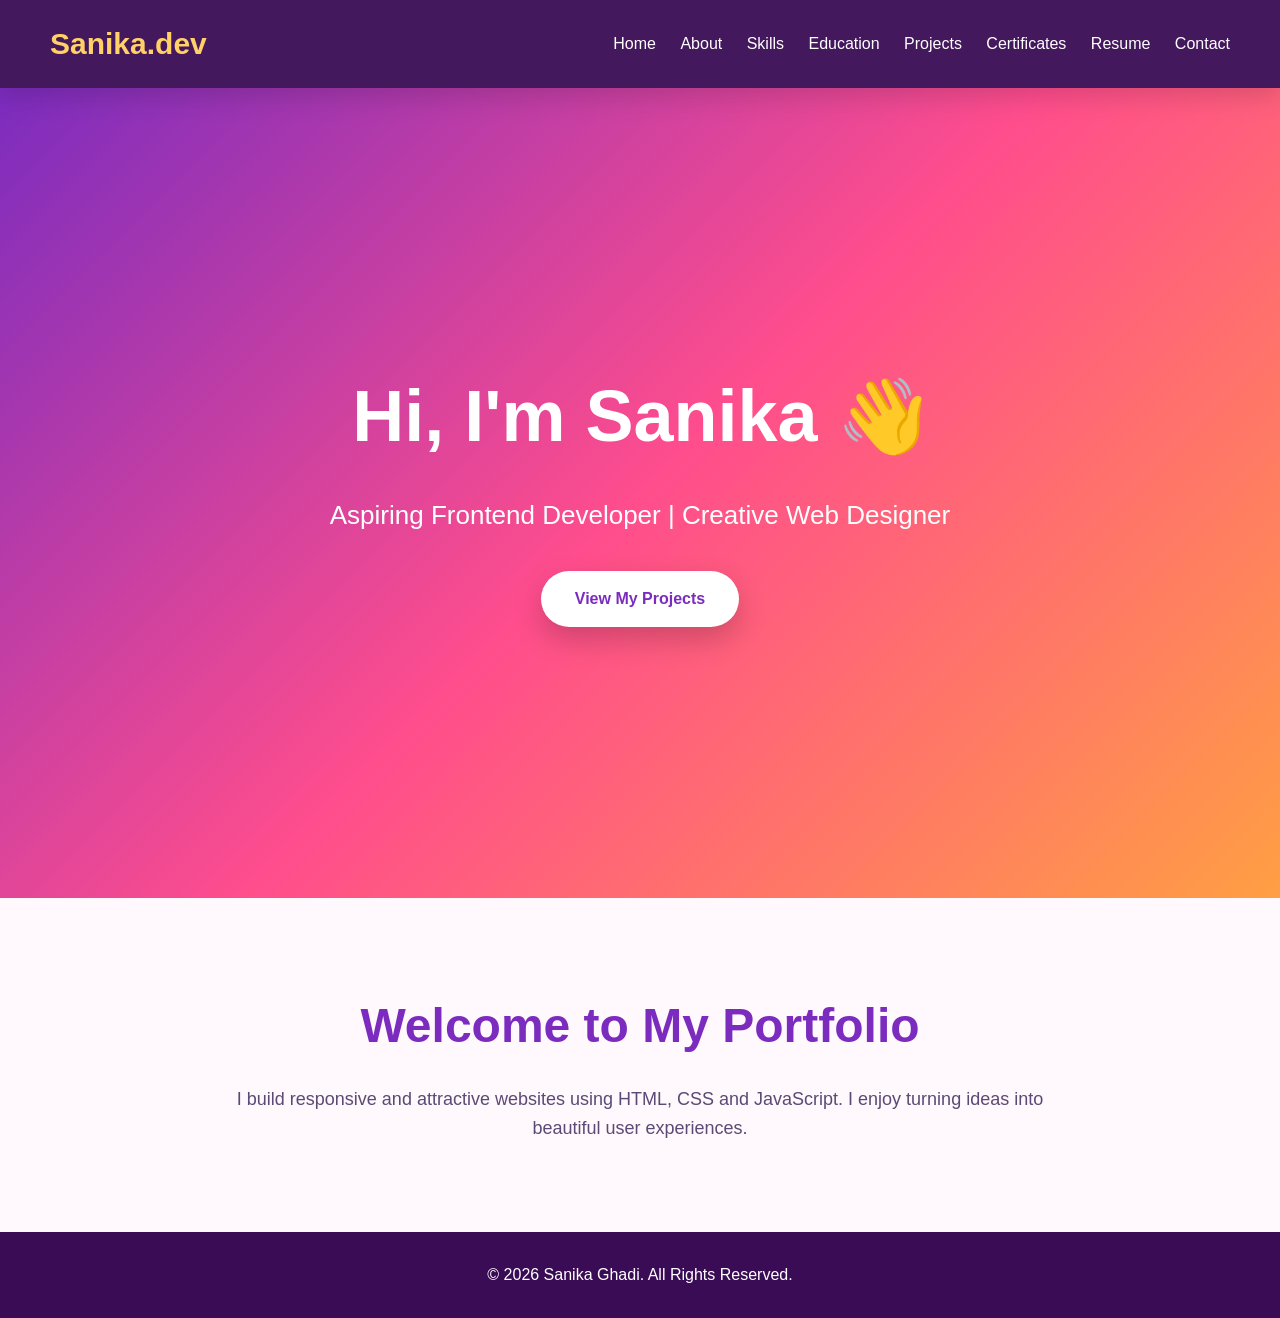
<file: index.html>
<!DOCTYPE html>
<html lang="en">
<head>
  <meta charset="UTF-8">
  <meta name="viewport" content="width=device-width, initial-scale=1.0">
  <title>Sanika Portfolio - Home</title>
  <link rel="stylesheet" href="style.css">
</head>
<body>

<nav>
  <h2>Sanika.dev</h2>
  <div>

    <a href="index.html">Home</a>
    <a href="about.html">About</a>
    <a href="skills.html">Skills</a>
    <a href="education.html">Education</a>
    <a href="projects.html">Projects</a>
    <a href="certificates.html">Certificates</a>
    <a href="resume.html">Resume</a>
    <a href="contact.html">Contact</a>
  </div>
</nav>
 
<header class="hero">
  <h1>Hi, I'm Sanika 👋</h1>
  <p>Aspiring Frontend Developer | Creative Web Designer</p>
  <a href="projects.html" class="btn">View My Projects</a>
</header>

<section class="section">
  <h2>Welcome to My Portfolio</h2>
  <p>
    I build responsive and attractive websites using HTML, CSS and JavaScript.
    I enjoy turning ideas into beautiful user experiences.
  </p>
</section>

<footer>
  <p>© 2026 Sanika Ghadi. All Rights Reserved.</p>
</footer>

<script src="script.js"></script>
</body>
</html>
</file>
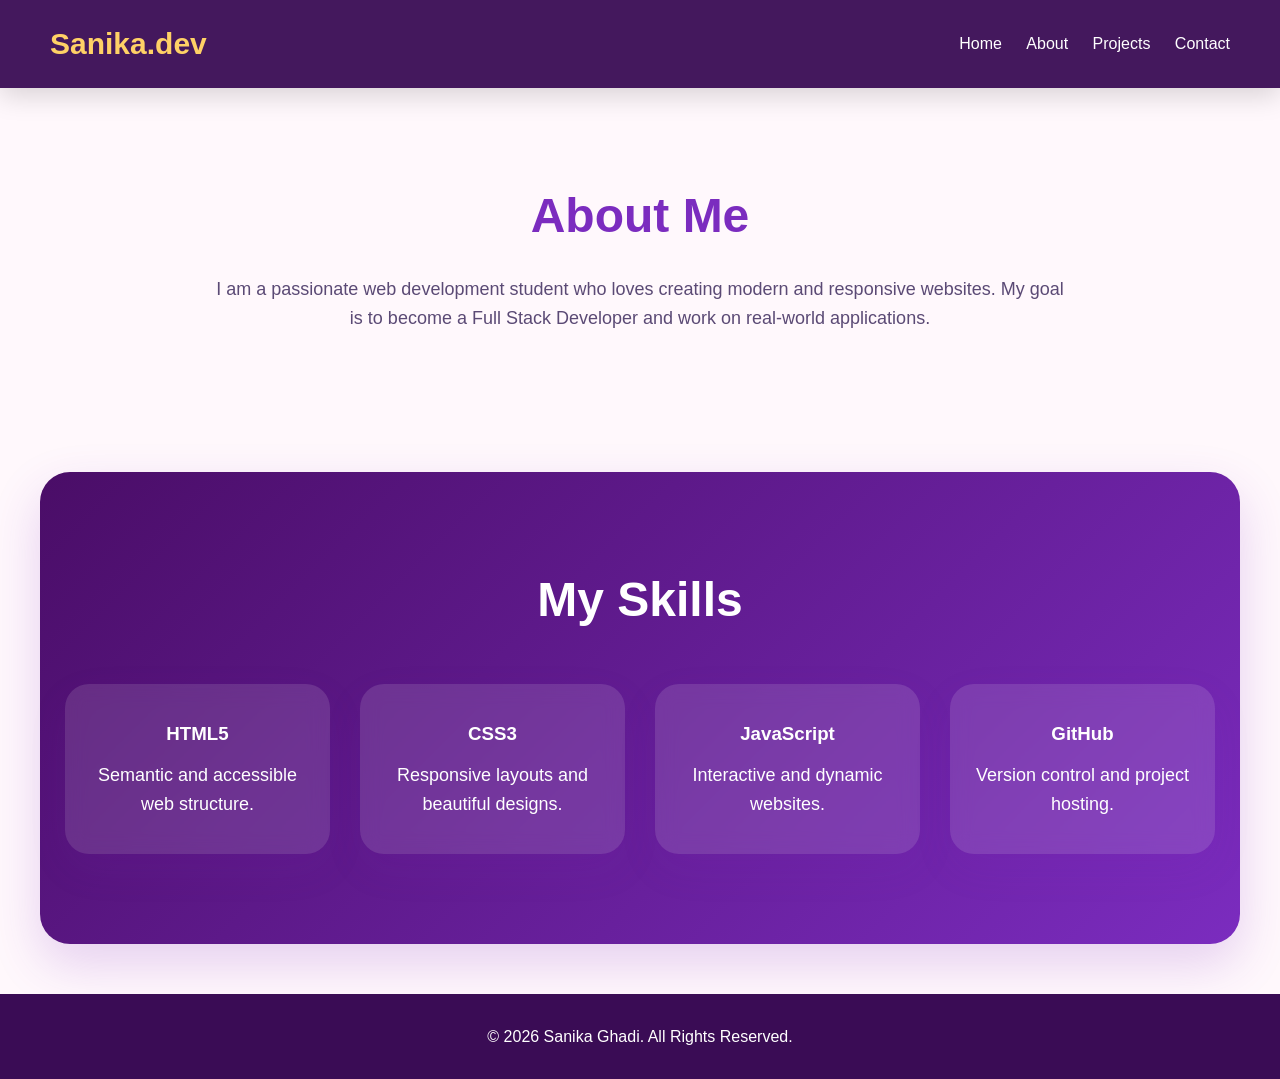
<file: about.html>
<!DOCTYPE html>
<html lang="en">
<head>
  <meta charset="UTF-8">
  <meta name="viewport" content="width=device-width, initial-scale=1.0">
  <title>Sanika Portfolio - About</title>
  <link rel="stylesheet" href="style.css">
</head>
<body>

<nav>
  <h2>Sanika.dev</h2>
  <div>
    <a href="index.html">Home</a>
    <a href="about.html">About</a>
    <a href="projects.html">Projects</a>
    <a href="contact.html">Contact</a>
  </div>
</nav>

<section class="section">
  <h2>About Me</h2>
  <p>
    I am a passionate web development student who loves creating modern and responsive websites.
    My goal is to become a Full Stack Developer and work on real-world applications.
  </p>
</section>

<section class="section dark">
  <h2>My Skills</h2>
  <div class="grid">
    <div class="card"><h3>HTML5</h3><p>Semantic and accessible web structure.</p></div>
    <div class="card"><h3>CSS3</h3><p>Responsive layouts and beautiful designs.</p></div>
    <div class="card"><h3>JavaScript</h3><p>Interactive and dynamic websites.</p></div>
    <div class="card"><h3>GitHub</h3><p>Version control and project hosting.</p></div>
  </div>
</section>

<footer>
  <p>© 2026 Sanika Ghadi. All Rights Reserved.</p>
</footer>

</body>
</html>
</file>
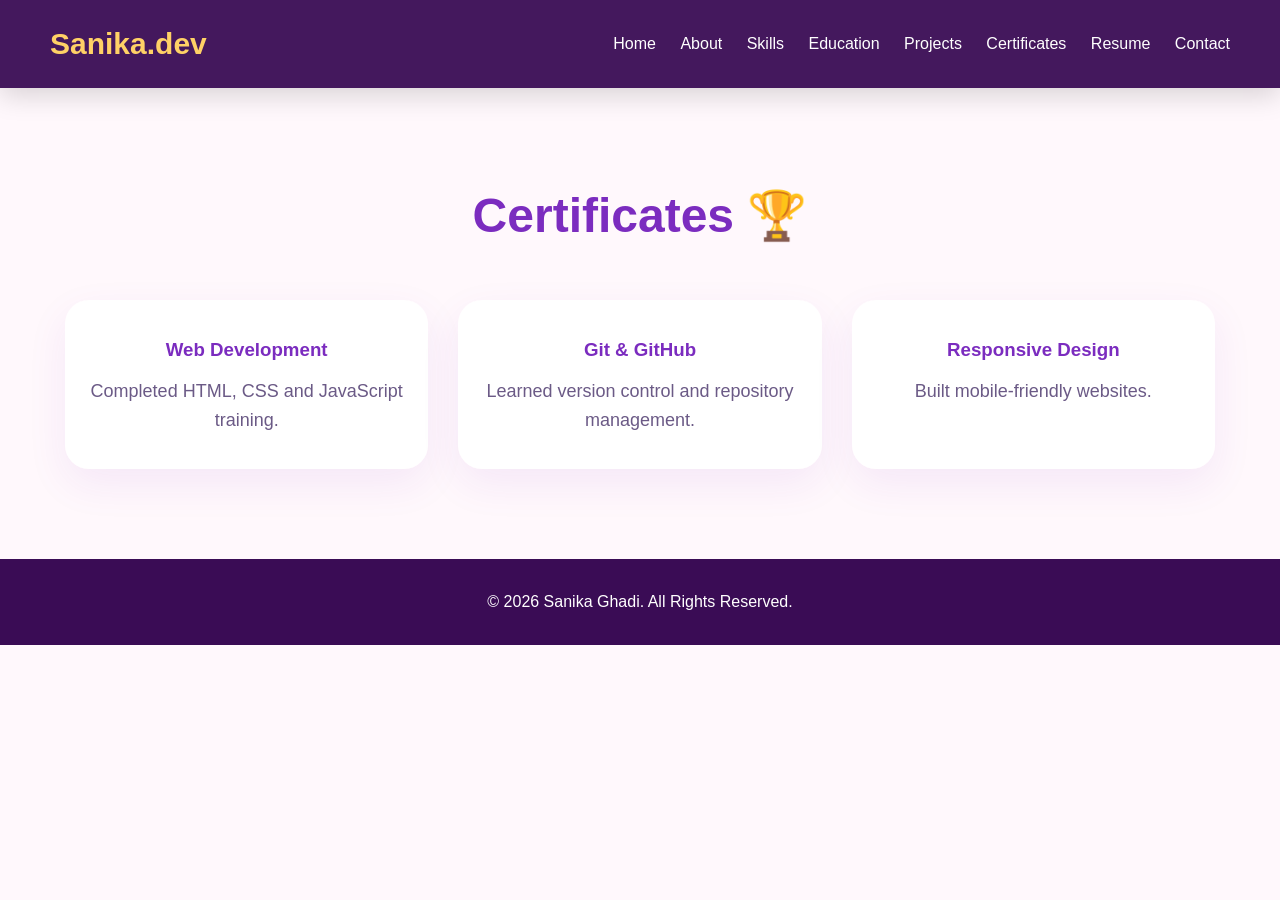
<file: certificates.html>
<!DOCTYPE html>
<html lang="en">
<head>
  <meta charset="UTF-8">
  <meta name="viewport" content="width=device-width, initial-scale=1.0">
  <title>Sanika Portfolio - Certificates</title>
  <link rel="stylesheet" href="style.css">
</head>
<body>

<nav>
  <h2>Sanika.dev</h2>
  <div>
    <a href="index.html">Home</a>
    <a href="about.html">About</a>
    <a href="skills.html">Skills</a>
    <a href="education.html">Education</a>
    <a href="projects.html">Projects</a>
    <a href="certificates.html">Certificates</a>
    <a href="resume.html">Resume</a>
    <a href="contact.html">Contact</a>
  </div>
</nav>

<section class="section">
  <h2>Certificates 🏆</h2>
  <div class="grid">
    <div class="card">
      <h3>Web Development</h3>
      <p>Completed HTML, CSS and JavaScript training.</p>
    </div>

    <div class="card">
      <h3>Git & GitHub</h3>
      <p>Learned version control and repository management.</p>
    </div>

    <div class="card">
      <h3>Responsive Design</h3>
      <p>Built mobile-friendly websites.</p>
    </div>
  </div>
</section>

<footer>
  <p>© 2026 Sanika Ghadi. All Rights Reserved.</p>
</footer>

</body>
</html>
</file>
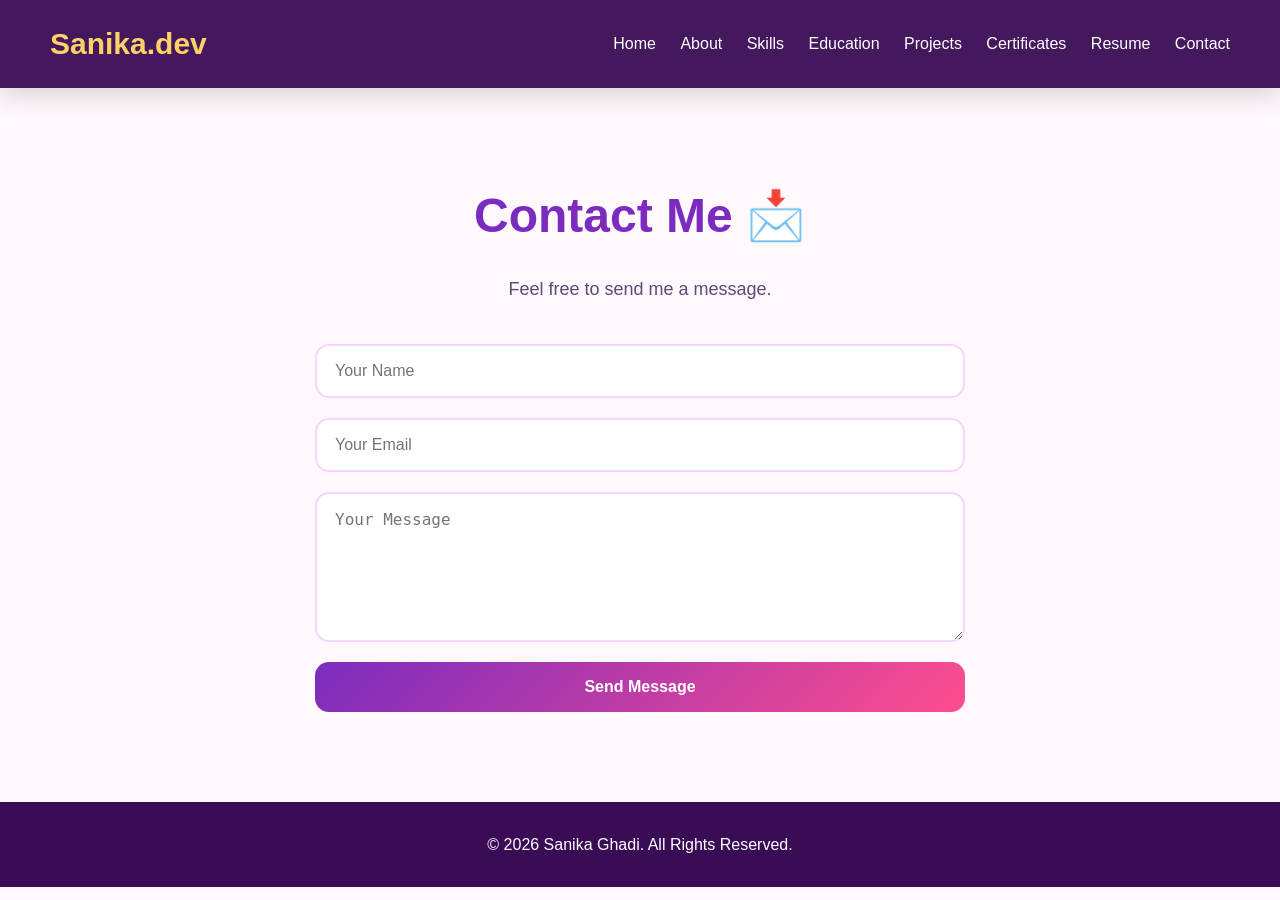
<file: contact.html>
<!DOCTYPE html>
<html lang="en">
<head>
  <meta charset="UTF-8">
  <meta name="viewport" content="width=device-width, initial-scale=1.0">
  <title>Sanika Portfolio - Contact</title>
  <link rel="stylesheet" href="style.css">
</head>
<body>

<nav>
  <h2>Sanika.dev</h2>
  <div>
    <a href="index.html">Home</a>
    <a href="about.html">About</a>
    <a href="skills.html">Skills</a>
    <a href="education.html">Education</a>
    <a href="projects.html">Projects</a>
    <a href="certificates.html">Certificates</a>
    <a href="resume.html">Resume</a>
    <a href="contact.html">Contact</a>
  </div>
</nav>

<section class="section">
  <h2>Contact Me 📩</h2>
  <p>Feel free to send me a message.</p>

  <form>
    <input type="text" placeholder="Your Name" required>
    <input type="email" placeholder="Your Email" required>
    <textarea placeholder="Your Message" required></textarea>
    <button type="submit">Send Message</button>
  </form>
</section>

<footer>
  <p>© 2026 Sanika Ghadi. All Rights Reserved.</p>
</footer>

<script src="script.js"></script>
</body>
</html>
</file>
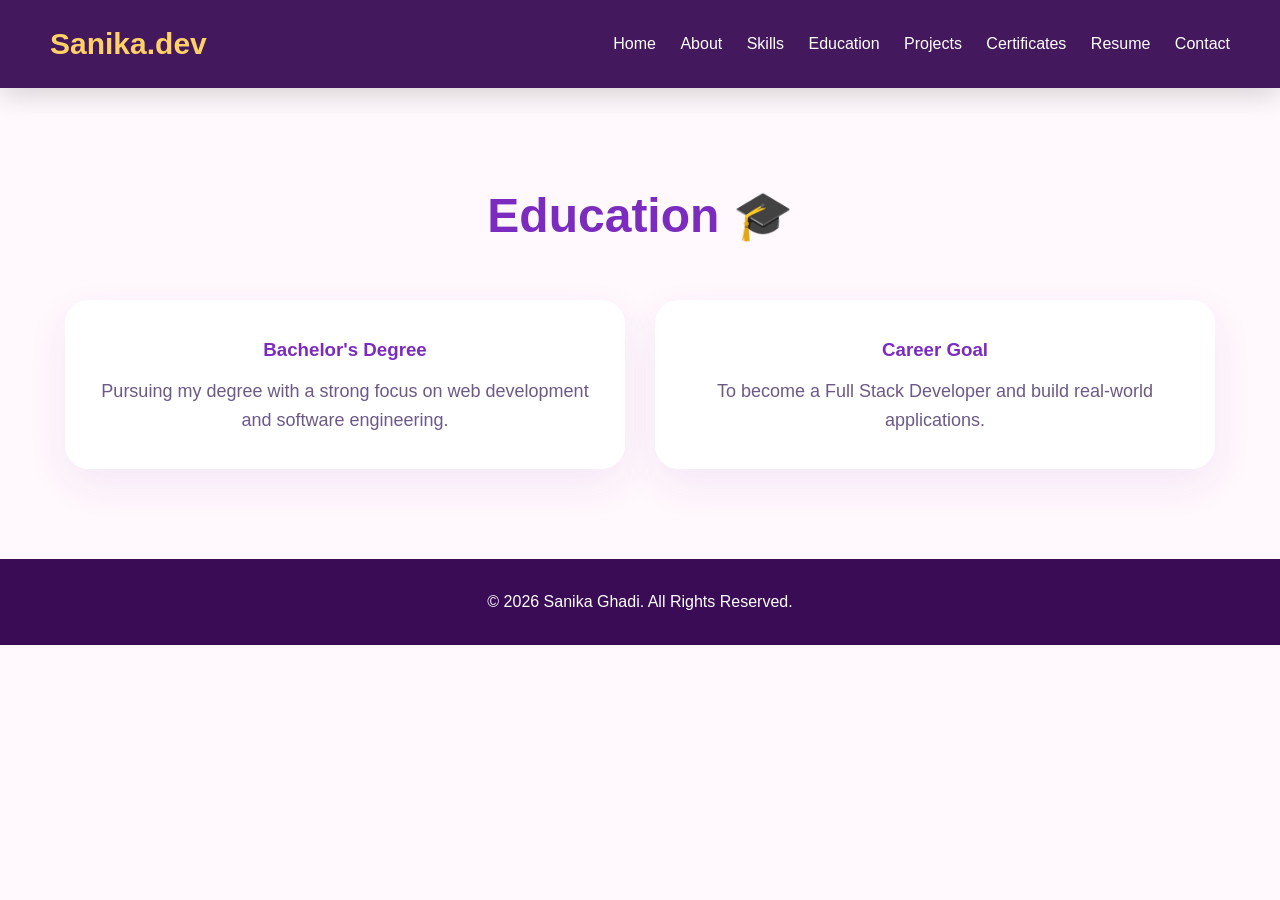
<file: education.html>
<!DOCTYPE html>
<html lang="en">
<head>
  <meta charset="UTF-8">
  <meta name="viewport" content="width=device-width, initial-scale=1.0">
  <title>Sanika Portfolio - Education</title>
  <link rel="stylesheet" href="style.css">
</head>
<body>
<nav>
  <h2>Sanika.dev</h2>
  <div>
    <a href="index.html">Home</a>
    <a href="about.html">About</a>
    <a href="skills.html">Skills</a>
    <a href="education.html">Education</a>
    <a href="projects.html">Projects</a>
    <a href="certificates.html">Certificates</a>
    <a href="resume.html">Resume</a>
    <a href="contact.html">Contact</a>
  </div>
</nav>

<section class="section">
  <h2>Education 🎓</h2>
  <div class="grid">
    <div class="card">
      <h3>Bachelor's Degree</h3>
      <p>Pursuing my degree with a strong focus on web development and software engineering.</p>
    </div>
    <div class="card">
      <h3>Career Goal</h3>
      <p>To become a Full Stack Developer and build real-world applications.</p>
    </div>
  </div>
</section>

<footer><p>© 2026 Sanika Ghadi. All Rights Reserved.</p></footer>
</body>
</html>
</file>
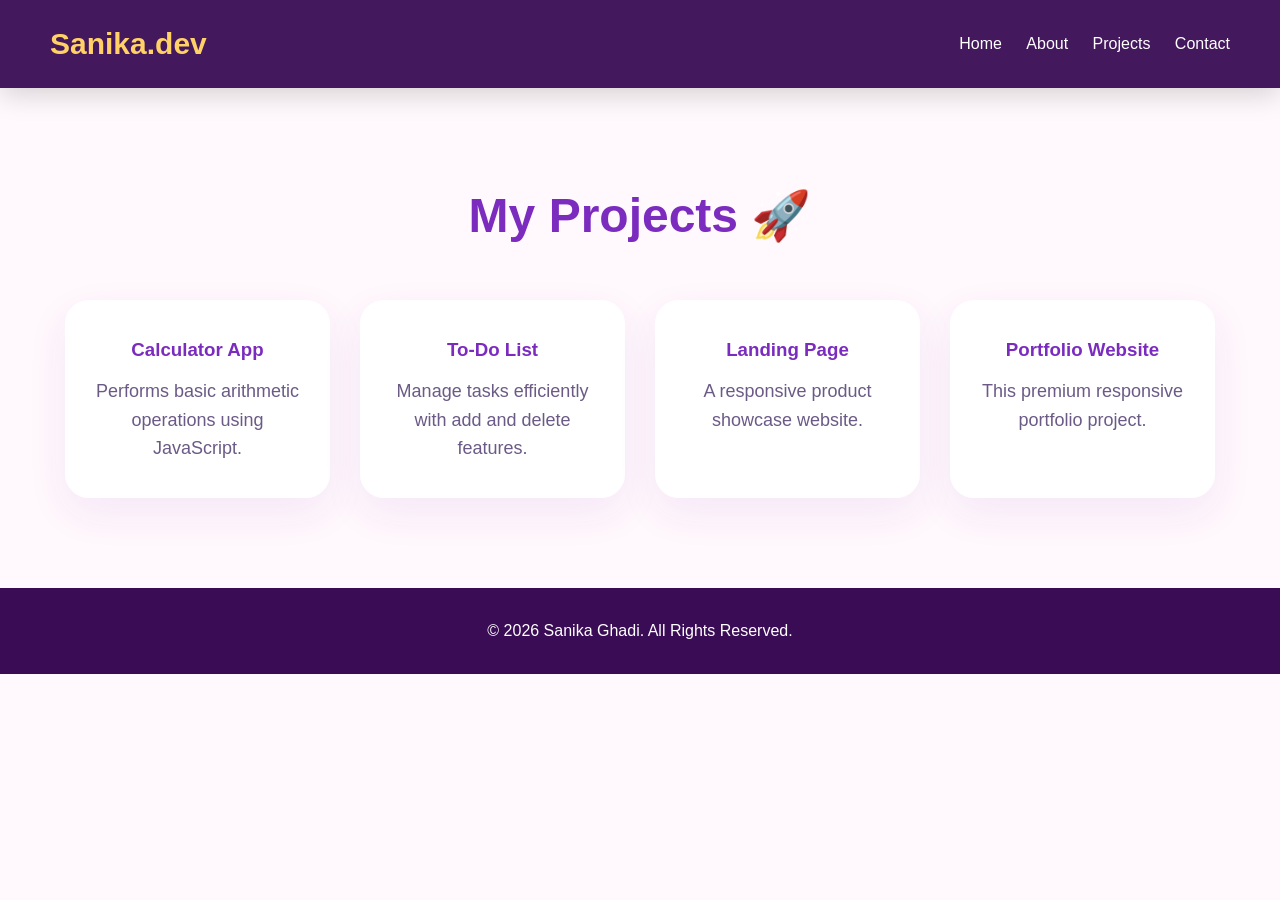
<file: projects.html>
<!DOCTYPE html>
<html lang="en">
<head>
  <meta charset="UTF-8">
  <meta name="viewport" content="width=device-width, initial-scale=1.0">
  <title>Sanika Portfolio - Projects</title>
  <link rel="stylesheet" href="style.css">
</head>
<body>

<nav>
  <h2>Sanika.dev</h2>
  <div>
    <a href="index.html">Home</a>
    <a href="about.html">About</a>
    <a href="projects.html">Projects</a>
    <a href="contact.html">Contact</a>
  </div>
</nav>

<section class="section">
  <h2>My Projects 🚀</h2>

  <div class="grid">
    <div class="card">
      <h3>Calculator App</h3>
      <p>Performs basic arithmetic operations using JavaScript.</p>
    </div>

    <div class="card">
      <h3>To-Do List</h3>
      <p>Manage tasks efficiently with add and delete features.</p>
    </div>

    <div class="card">
      <h3>Landing Page</h3>
      <p>A responsive product showcase website.</p>
    </div>

    <div class="card">
      <h3>Portfolio Website</h3>
      <p>This premium responsive portfolio project.</p>
    </div>
  </div>
</section>

<footer>
  <p>© 2026 Sanika Ghadi. All Rights Reserved.</p>
</footer>

</body>
</html>
</file>
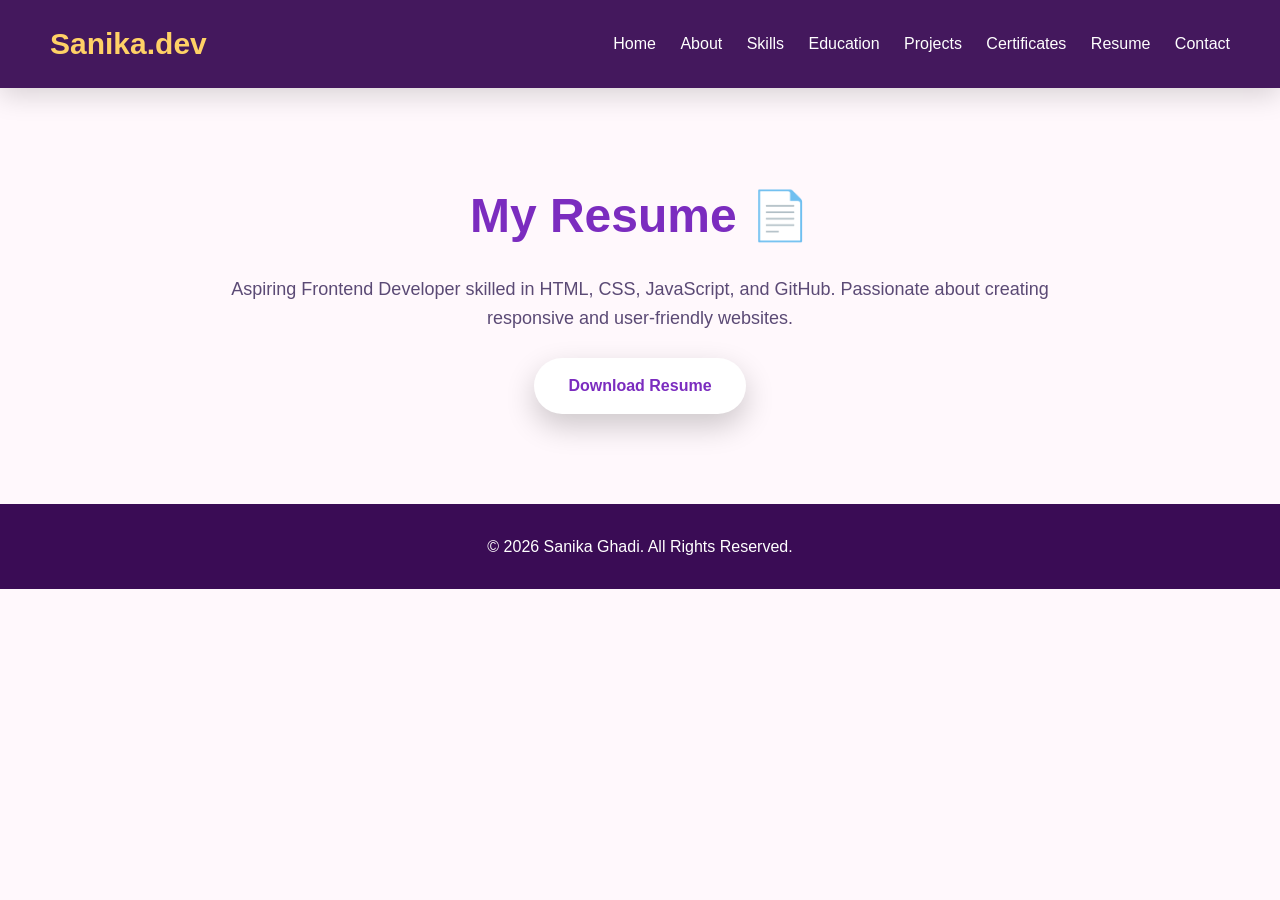
<file: resume.html>
<!DOCTYPE html>
<html lang="en">
<head>
  <meta charset="UTF-8">
  <meta name="viewport" content="width=device-width, initial-scale=1.0">
  <title>Sanika Portfolio - Resume</title>
  <link rel="stylesheet" href="style.css">
</head>
<body>
<nav>
  <h2>Sanika.dev</h2>
  <div>
    <a href="index.html">Home</a>
    <a href="about.html">About</a>
    <a href="skills.html">Skills</a>
    <a href="education.html">Education</a>
    <a href="projects.html">Projects</a>
    <a href="certificates.html">Certificates</a>
    <a href="resume.html">Resume</a>
    <a href="contact.html">Contact</a>
  </div>
</nav>

<section class="section">
  <h2>My Resume 📄</h2>
  <p>
    Aspiring Frontend Developer skilled in HTML, CSS, JavaScript, and GitHub.
    Passionate about creating responsive and user-friendly websites.
  </p>
  <br>
  <a href="#" class="btn">Download Resume</a>
</section>

<footer><p>© 2026 Sanika Ghadi. All Rights Reserved.</p></footer>
</body>
</html>
</file>
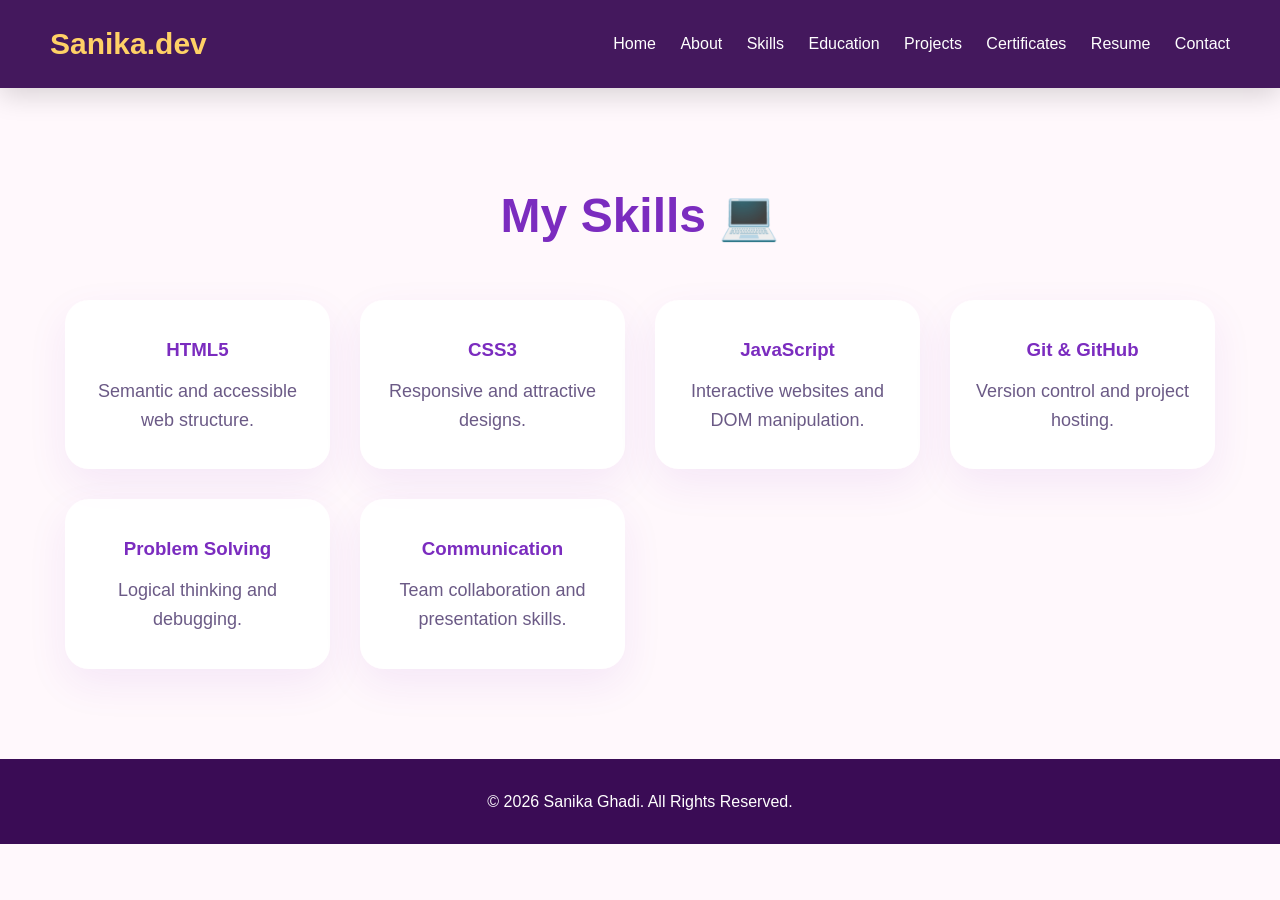
<file: skills.html>
<!DOCTYPE html>
<html lang="en">
<head>
  <meta charset="UTF-8">
  <meta name="viewport" content="width=device-width, initial-scale=1.0">
  <title>Sanika Portfolio - Skills</title>
  <link rel="stylesheet" href="style.css">
</head>
<body>
<nav>
  <h2>Sanika.dev</h2>
  <div>
    <a href="index.html">Home</a>
    <a href="about.html">About</a>
    <a href="skills.html">Skills</a>
    <a href="education.html">Education</a>
    <a href="projects.html">Projects</a>
    <a href="certificates.html">Certificates</a>
    <a href="resume.html">Resume</a>
    <a href="contact.html">Contact</a>
  </div>
</nav>

<section class="section">
  <h2>My Skills 💻</h2>
  <div class="grid">
    <div class="card"><h3>HTML5</h3><p>Semantic and accessible web structure.</p></div>
    <div class="card"><h3>CSS3</h3><p>Responsive and attractive designs.</p></div>
    <div class="card"><h3>JavaScript</h3><p>Interactive websites and DOM manipulation.</p></div>
    <div class="card"><h3>Git & GitHub</h3><p>Version control and project hosting.</p></div>
    <div class="card"><h3>Problem Solving</h3><p>Logical thinking and debugging.</p></div>
    <div class="card"><h3>Communication</h3><p>Team collaboration and presentation skills.</p></div>
  </div>
</section>

<footer><p>© 2026 Sanika Ghadi. All Rights Reserved.</p></footer>
</body>
</html>
</file>
<file: style.css>
* {
  margin: 0;
  padding: 0;
  box-sizing: border-box;
}

body {
  font-family: 'Segoe UI', Arial, sans-serif;
  background: #fff8fc;
  color: #2d1b45;
  line-height: 1.6;
}

nav {
  display: flex;
  justify-content: space-between;
  align-items: center;
  padding: 20px 50px;
  background: rgba(58, 12, 85, 0.95);
  position: sticky;
  top: 0;
  z-index: 1000;
  box-shadow: 0 8px 25px rgba(0, 0, 0, 0.15);
}

nav h2 {
  color: #ffd166;
  font-size: 30px;
}

nav a {
  color: white;
  text-decoration: none;
  margin-left: 20px;
  transition: 0.3s;
}

nav a:hover {
  color: #ffd166;
}

.hero {
  min-height: 90vh;
  display: flex;
  flex-direction: column;
  justify-content: center;
  align-items: center;
  text-align: center;
  padding: 40px 20px;
  background: linear-gradient(135deg, #7b2cbf 0%, #ff4d8d 50%, #ff9f43 100%);
  color: white;
}

.hero h1 {
  font-size: 72px;
  margin-bottom: 20px;
}

.hero p {
  font-size: 26px;
  margin-bottom: 35px;
}

.btn {
  display: inline-block;
  padding: 15px 34px;
  background: white;
  color: #7b2cbf;
  text-decoration: none;
  border-radius: 50px;
  font-weight: bold;
  box-shadow: 0 12px 30px rgba(0, 0, 0, 0.2);
  transition: 0.3s;
}

.btn:hover {
  transform: translateY(-4px) scale(1.05);
}

.section {
  max-width: 1200px;
  margin: auto;
  padding: 90px 25px;
  text-align: center;
}

.section h2 {
  font-size: 48px;
  margin-bottom: 20px;
  color: #7b2cbf;
}

.section p {
  max-width: 850px;
  margin: auto;
  font-size: 18px;
  color: #5b4a75;
}

.dark {
  background: linear-gradient(135deg, #4a0d67, #7b2cbf);
  color: white;
  border-radius: 30px;
  margin: 50px auto;
  box-shadow: 0 20px 50px rgba(123, 44, 191, 0.2);
}

.dark h2,
.dark p {
  color: white;
}

.grid {
  display: grid;
  grid-template-columns: repeat(auto-fit, minmax(250px, 1fr));
  gap: 30px;
  margin-top: 45px;
}

.card {
  background: rgba(255, 255, 255, 0.95);
  padding: 35px 25px;
  border-radius: 24px;
  box-shadow: 0 15px 40px rgba(123, 44, 191, 0.08);
  transition: 0.35s;
}

.card:hover {
  transform: translateY(-10px) scale(1.03);
  box-shadow: 0 25px 60px rgba(255, 77, 141, 0.18);
}

.card h3 {
  color: #7b2cbf;
  margin-bottom: 12px;
}

.card p {
  color: #6b5a86;
}

.dark .card {
  background: rgba(255, 255, 255, 0.12);
  backdrop-filter: blur(10px);
}

.dark .card h3,
.dark .card p {
  color: white;
}

form {
  max-width: 650px;
  margin: 40px auto 0;
  display: flex;
  flex-direction: column;
  gap: 20px;
}

input,
textarea {
  padding: 16px 18px;
  border: 2px solid #f3d7ff;
  border-radius: 14px;
  font-size: 16px;
}

textarea {
  min-height: 150px;
  resize: vertical;
}

button {
  padding: 16px;
  border: none;
  border-radius: 14px;
  background: linear-gradient(135deg, #7b2cbf, #ff4d8d);
  color: white;
  font-size: 16px;
  font-weight: bold;
  cursor: pointer;
}

footer {
  background: #3a0c55;
  color: white;
  text-align: center;
  padding: 30px;
}

@media (max-width: 768px) {
  nav {
    flex-direction: column;
    gap: 15px;
    padding: 20px;
    text-align: center;
  }

  .hero h1 {
    font-size: 42px;
  }

  .hero p {
    font-size: 20px;
  }

  .section h2 {
    font-size: 34px;
  }
}
</file>
